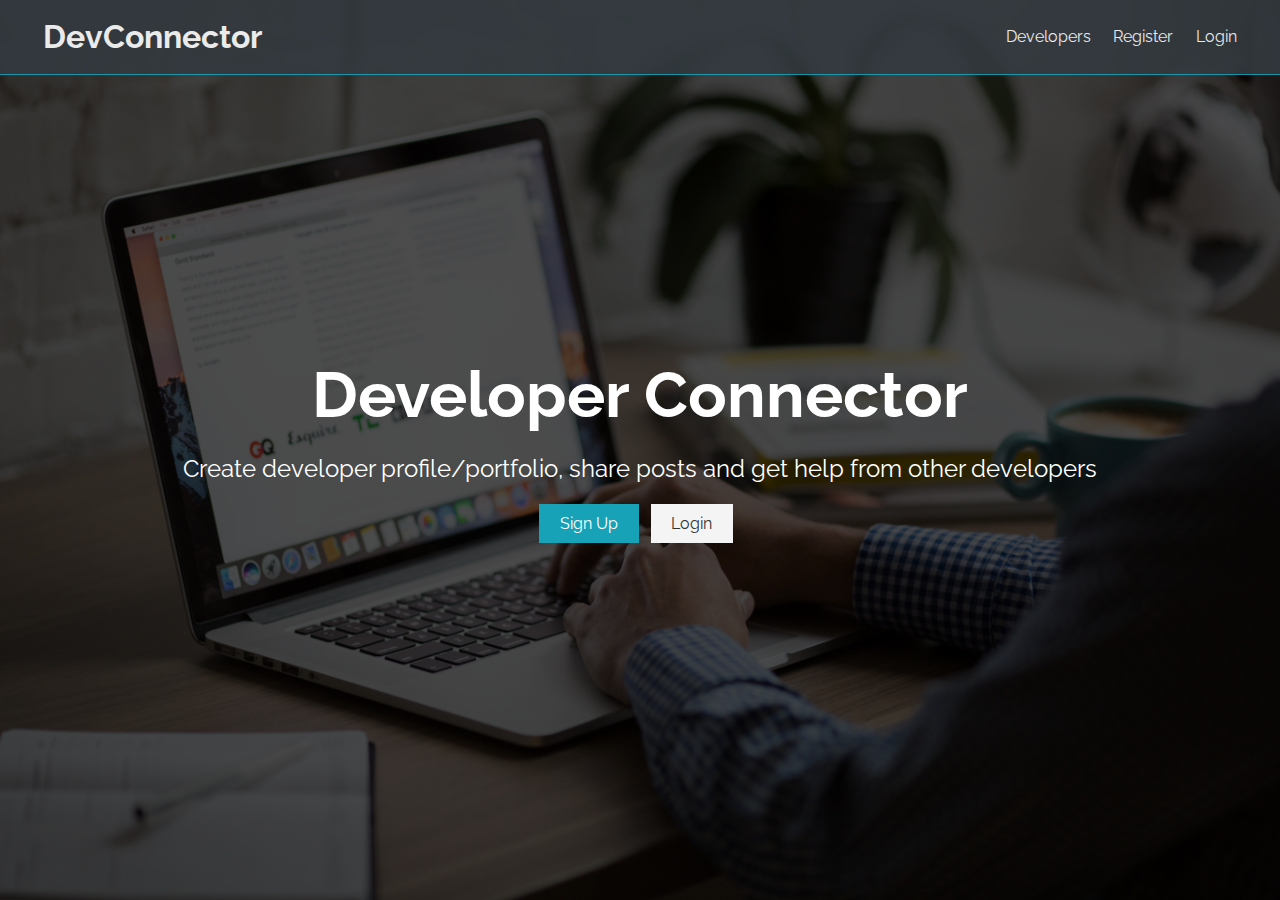
<file: index.html>
<!DOCTYPE html>
<html lang="en">
<head>
    <meta charset="UTF-8">
    <meta name="viewport" content="width=device-width, initial-scale=1.0">
    <meta http-equiv="X-UA-Compatible" content="ie=edge">
    <link rel="stylesheet" href="https://use.fontawesome.com/releases/v5.8.2/css/all.css" integrity="sha384-oS3vJWv+0UjzBfQzYUhtDYW+Pj2yciDJxpsK1OYPAYjqT085Qq/1cq5FLXAZQ7Ay" crossorigin="anonymous">
    <link href="https://fonts.googleapis.com/css?family=Raleway&display=swap" rel="stylesheet">


    <link rel="stylesheet" href="scss/style.css">
    <title>Welcome to the DevConnector</title>
</head>
<body>

    <nav class="navbar bg-dark">
        <h1>
            <a href="dashboard.html">
                <i class="fas fa-code"></i> DevConnector
            </a>
        </h1>
        <ul>
            <li><a href="profiles.html">Developers</a></li>
            <li><a href="register.html">Register</a></li>
            <li><a href="login.html">Login</a></li>
        </ul>
    </nav>
    
    <section class="landing">
        <div class="dark-overlay">
            <div class="landing-inner">
                <h1 class="x-large">Developer Connector</h1>
                <p class="lead">Create developer profile/portfolio,
                    share posts and get help from other developers
                </p>
                <div class="buttons">
                    <a href="register.html" class="btn btn-primary">
                        Sign Up
                    </a>
                    <a href="register.html" class="btn btn">
                        Login
                    </a>
                </div>
            </div>
        </div>
    </section>
</body>
</html>
</file>
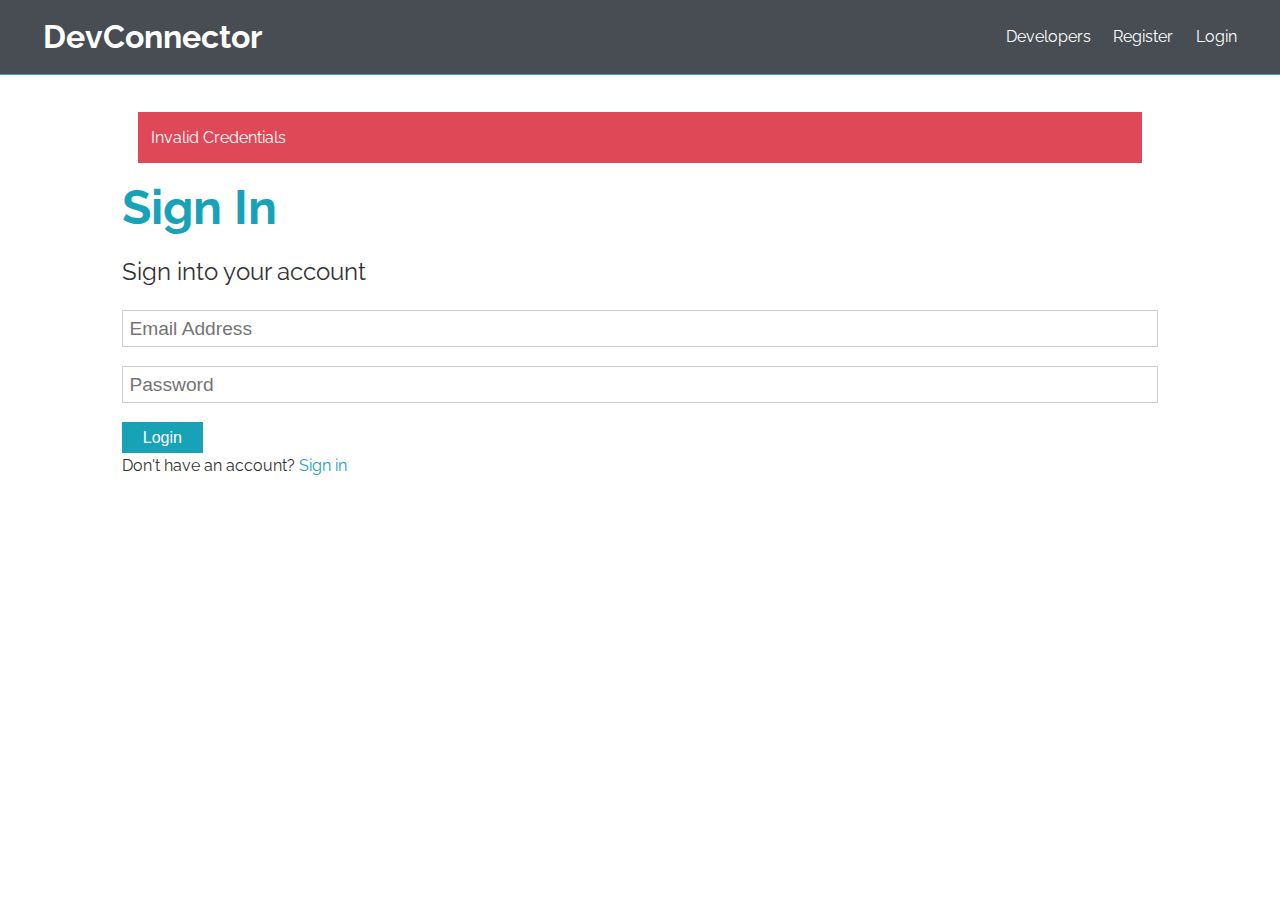
<file: login.html>
<!DOCTYPE html>
<html lang="en">
<head>
    <meta charset="UTF-8">
    <meta name="viewport" content="width=device-width, initial-scale=1.0">
    <meta http-equiv="X-UA-Compatible" content="ie=edge">
    <link rel="stylesheet" href="https://use.fontawesome.com/releases/v5.8.2/css/all.css" integrity="sha384-oS3vJWv+0UjzBfQzYUhtDYW+Pj2yciDJxpsK1OYPAYjqT085Qq/1cq5FLXAZQ7Ay" crossorigin="anonymous">
    <link href="https://fonts.googleapis.com/css?family=Raleway&display=swap" rel="stylesheet">


    <link rel="stylesheet" href="scss/style.css">
    <title>Welcome to the DevConnector</title>
</head>
<body>

    <nav class="navbar bg-dark">
        <h1>
            <a href="dashboard.html">
                <i class="fas fa-code"></i> DevConnector
            </a>
        </h1>
        <ul>
            <li><a href="profiles.html">Developers</a></li>
            <li><a href="register.html">Register</a></li>
            <li><a href="login.html">Login</a></li>
        </ul>
    </nav>
    
    <section class="container">
        <!-- Alert -->
        <div class="alert alert-danger">
            Invalid Credentials
        </div>
        <h1 class="large text-primary">
            Sign In
        </h1>
        <p class="lead">
            <i class="fas fa-suer"></i>
            Sign into your account</p>
            <form action="dashboard.html" class="form">
               
                <div class="form-group">
                        <input type="email" placeholder="Email Address">
                
                </div>
                <div class="form-group">
                     <input type="password" placeholder="Password" minlength="6">
                </div>
                
                <input type="submit" value="Login" class="btn btn-primary">
            </form>
            <p class="my-1">
                Don't have an account? <a href="register.html">Sign in </a>
            </p>
    </section>
    
</body>
</html>
</file>
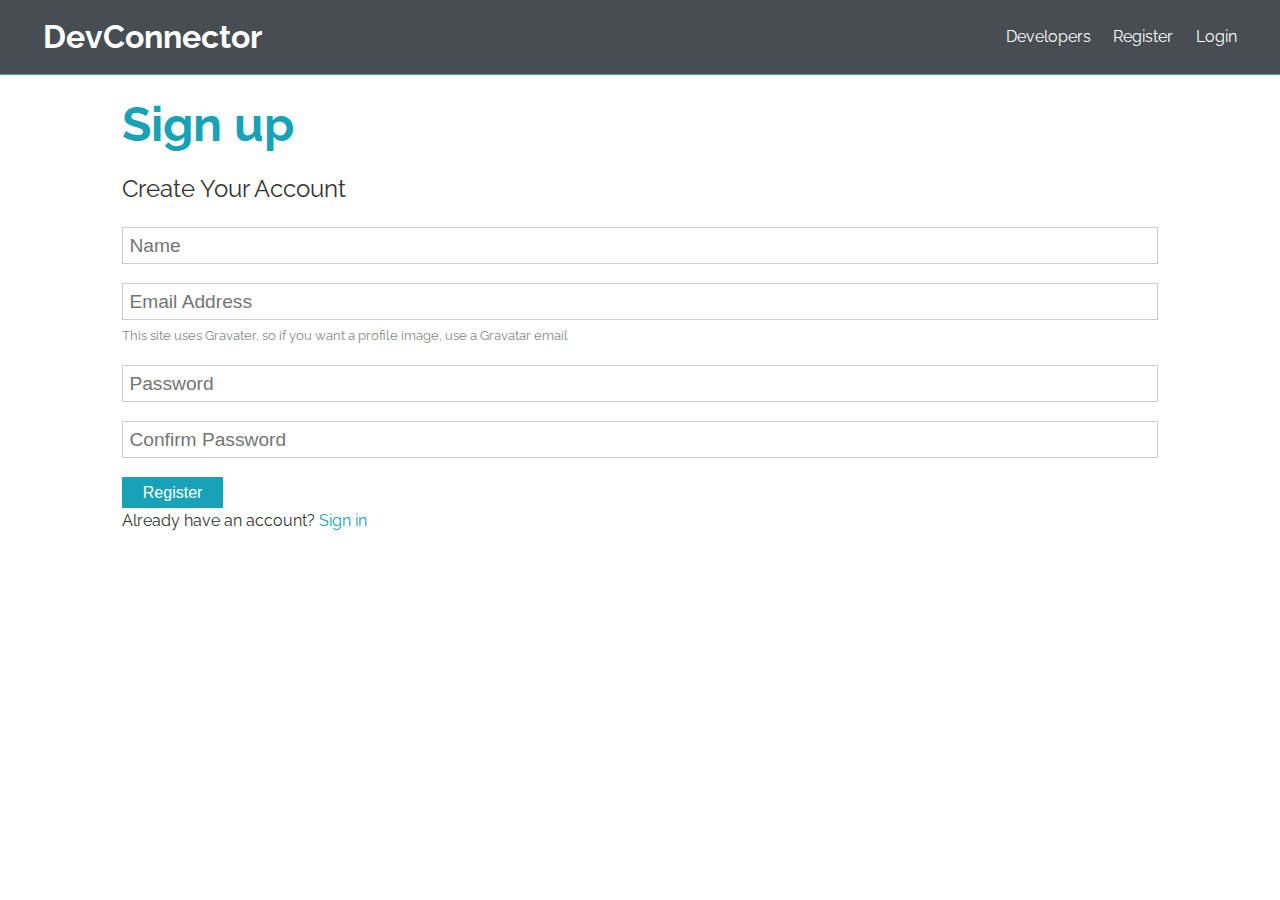
<file: register.html>
<!DOCTYPE html>
<html lang="en">
<head>
    <meta charset="UTF-8">
    <meta name="viewport" content="width=device-width, initial-scale=1.0">
    <meta http-equiv="X-UA-Compatible" content="ie=edge">
    <link rel="stylesheet" href="https://use.fontawesome.com/releases/v5.8.2/css/all.css" integrity="sha384-oS3vJWv+0UjzBfQzYUhtDYW+Pj2yciDJxpsK1OYPAYjqT085Qq/1cq5FLXAZQ7Ay" crossorigin="anonymous">
    <link href="https://fonts.googleapis.com/css?family=Raleway&display=swap" rel="stylesheet">


    <link rel="stylesheet" href="scss/style.css">
    <title>Welcome to the DevConnector</title>
</head>
<body>

    <nav class="navbar bg-dark">
        <h1>
            <a href="dashboard.html">
                <i class="fas fa-code"></i> DevConnector
            </a>
        </h1>
        <ul>
            <li><a href="profiles.html">Developers</a></li>
            <li><a href="register.html">Register</a></li>
            <li><a href="login.html">Login</a></li>
        </ul>
    </nav>
    
    <section class="container">
        <h1 class="large text-primary">
            Sign up
        </h1>
        <p class="lead">
            <i class="fas fa-suer"></i>
            Create Your Account</p>
            <form action="dashboard.html" class="form">
                <div class="form-group">
                    <input type="text"  placeholder="Name" required>
                </div>
                <div class="form-group">
                        <input type="email" placeholder="Email Address">
                <small class="form-text">
                    This site uses Gravater, so if you want a profile image, use a Gravatar email
                </small>
                </div>
                <div class="form-group">
                     <input type="password" placeholder="Password" minlength="6">
                </div>
                <div class="form-group">
                        <input type="password"  placeholder="Confirm Password" minlength="6" >
                </div>
                <input type="submit" value="Register" class="btn btn-primary">
            </form>
            <p class="my-1">
                Already have an account? <a href="login.html">Sign in </a>
            </p>
    </section>
    
</body>
</html>
</file>
<file: scss/style.css>
.m-1 {
  margin: 1rem;
}

.my-1 {
  margin: 1 rem 0;
}

.p-1 {
  padding: 1rem;
}

.py-1 {
  padding: 1 rem 0;
}

.m-2 {
  margin: 2rem;
}

.my-2 {
  margin: 2 rem 0;
}

.p-2 {
  padding: 2rem;
}

.py-2 {
  padding: 2 rem 0;
}

.m-3 {
  margin: 3rem;
}

.my-3 {
  margin: 3 rem 0;
}

.p-3 {
  padding: 3rem;
}

.py-3 {
  padding: 3 rem 0;
}

.m-4 {
  margin: 4rem;
}

.my-4 {
  margin: 4 rem 0;
}

.p-4 {
  padding: 4rem;
}

.py-4 {
  padding: 4 rem 0;
}

.m-5 {
  margin: 5rem;
}

.my-5 {
  margin: 5 rem 0;
}

.p-5 {
  padding: 5rem;
}

.py-5 {
  padding: 5 rem 0;
}

.container {
  max-width: 1100px;
  margin: auto;
  overflow: hidden;
  padding: 0 2rem;
  margin-top: 6rem;
  margin-bottom: 3rem;
}

.x-large {
  font-size: 4rem;
  line-height: 1.2;
  margin-bottom: 1rem;
}

.large {
  font-size: 3rem;
  line-height: 1.2;
  margin-bottom: 1rem;
}

.lead {
  font-size: 1.5rem;
  margin-bottom: 1rem;
}

.text-primary {
  color: #17a2b8;
}

.round-img {
  border-radius: 50%;
}

.bg-primary {
  background-color: #17a2b8;
  color: #fff;
}

.bg-light {
  background-color: #f4f4f4;
  color: #333;
  border: #ccc 1px solid;
}

.bg-dark {
  background-color: #343a40;
  color: #fff;
}

.bg-success {
  background-color: #28a745;
  color: #fff;
}

.bg-danger {
  background-color: #dc3545;
  color: #fff;
}

.bg-white {
  background-color: #fff;
  color: #333;
  border: #ccc 1px solid;
}

.btn {
  display: inline-block;
  background: #f4f4f4;
  color: #333;
  padding: 0.4rem 1.3rem;
  border: none;
  cursor: pointer;
  font-size: 1rem;
  margin-right: 0.5rem;
  outline: none;
  -webkit-transition: all 0.2s ease-in;
  transition: all 0.2s ease-in;
}

.btn.btn-primary {
  background-color: #17a2b8;
  color: #fff;
}

.btn.btn-primary:hover {
  background: #1ab6cf;
}

.btn.btn-dark {
  background-color: #28a745;
  color: #fff;
}

.btn.btn-dark:hover {
  background: #2dbc4e;
}

.btn.btn-success {
  background-color: #17a2b8;
  color: #fff;
}

.btn.btn-success:hover {
  background: #1ab6cf;
}

.btn.btn-danger {
  background-color: #dc3545;
  color: #fff;
}

.btn.btn-danger:hover {
  background: #e04b59;
}

.btn:hover {
  background: #626d78;
  color: #fff;
}

.alert {
  padding: 0.8rem;
  margin: 1rem;
  opacity: 0.9;
  background: #f4f4f4;
  color: #333;
}

.alert.alert-primary {
  background-color: #17a2b8;
  color: #fff;
}

.alert.alert-dark {
  background-color: #343a40;
  color: #fff;
}

.alert.alert-success {
  background-color: #28a745;
  color: #fff;
}

.alert.alert-danger {
  background-color: #dc3545;
  color: #fff;
}

.dark-overlay {
  height: 100%;
  width: 100%;
  position: absolute;
  top: 0;
  left: 0;
  background-color: rgba(0, 0, 0, 0.7);
}

.form-group {
  margin: 1.2rem 0;
}

.form-text {
  display: block;
  margin-top: 0.3rem;
  color: #888;
}

.form input[type='text'],
.form input[type='email'],
.form input[type='password'],
.form input[type='date'],
.form select,
.form textarea {
  display: block;
  width: 100%;
  padding: 0.4rem;
  font-size: 1.2rem;
  border: 1px solid #ccc;
}

* {
  -webkit-box-sizing: border-box;
          box-sizing: border-box;
  margin: 0;
  padding: 0;
}

body {
  font-family: 'Raleway', sans-serif;
  font-size: 1rem;
  line-height: 1.6;
  background-color: #fff;
  color: #333;
}

a {
  text-decoration: none;
  color: #17a2b8;
}

ul {
  list-style: none;
}

img {
  width: 100%;
}

.navbar {
  display: -webkit-box;
  display: -ms-flexbox;
  display: flex;
  -webkit-box-align: center;
      -ms-flex-align: center;
          align-items: center;
  -webkit-box-pack: justify;
      -ms-flex-pack: justify;
          justify-content: space-between;
  padding: 0.7rem 2rem;
  position: fixed;
  z-index: 1;
  width: 100%;
  top: 0;
  border-bottom: solid 1px #17a2b8;
  opacity: 0.9;
}

.navbar ul {
  display: -webkit-box;
  display: -ms-flexbox;
  display: flex;
}

.navbar a {
  color: #fff;
  padding: 0.45rem;
  margin: 0 0.25rem;
}

.navbar a:hover {
  color: #17a2b8;
}

.landing {
  position: relative;
  background: url("../img/laptop.jpg") no-repeat center center/cover;
  height: 100vh;
}

.landing-inner {
  color: #fff;
  height: 100%;
  display: -webkit-box;
  display: -ms-flexbox;
  display: flex;
  -webkit-box-orient: vertical;
  -webkit-box-direction: normal;
      -ms-flex-direction: column;
          flex-direction: column;
  width: 80%;
  margin: auto;
  -webkit-box-align: center;
      -ms-flex-align: center;
          align-items: center;
  -webkit-box-pack: center;
      -ms-flex-pack: center;
          justify-content: center;
  text-align: center;
}

.profile {
  display: -ms-grid;
  display: grid;
  -ms-grid-columns: 2fr 4fr 2fr;
      grid-template-columns: 2fr 4fr 2fr;
  grid-gap: 2rem;
  -webkit-box-align: center;
      -ms-flex-align: center;
          align-items: center;
  padding: 1rem;
  line-height: 1.8;
  margin-bottom: 1rem;
}
/*# sourceMappingURL=style.css.map */
</file>
